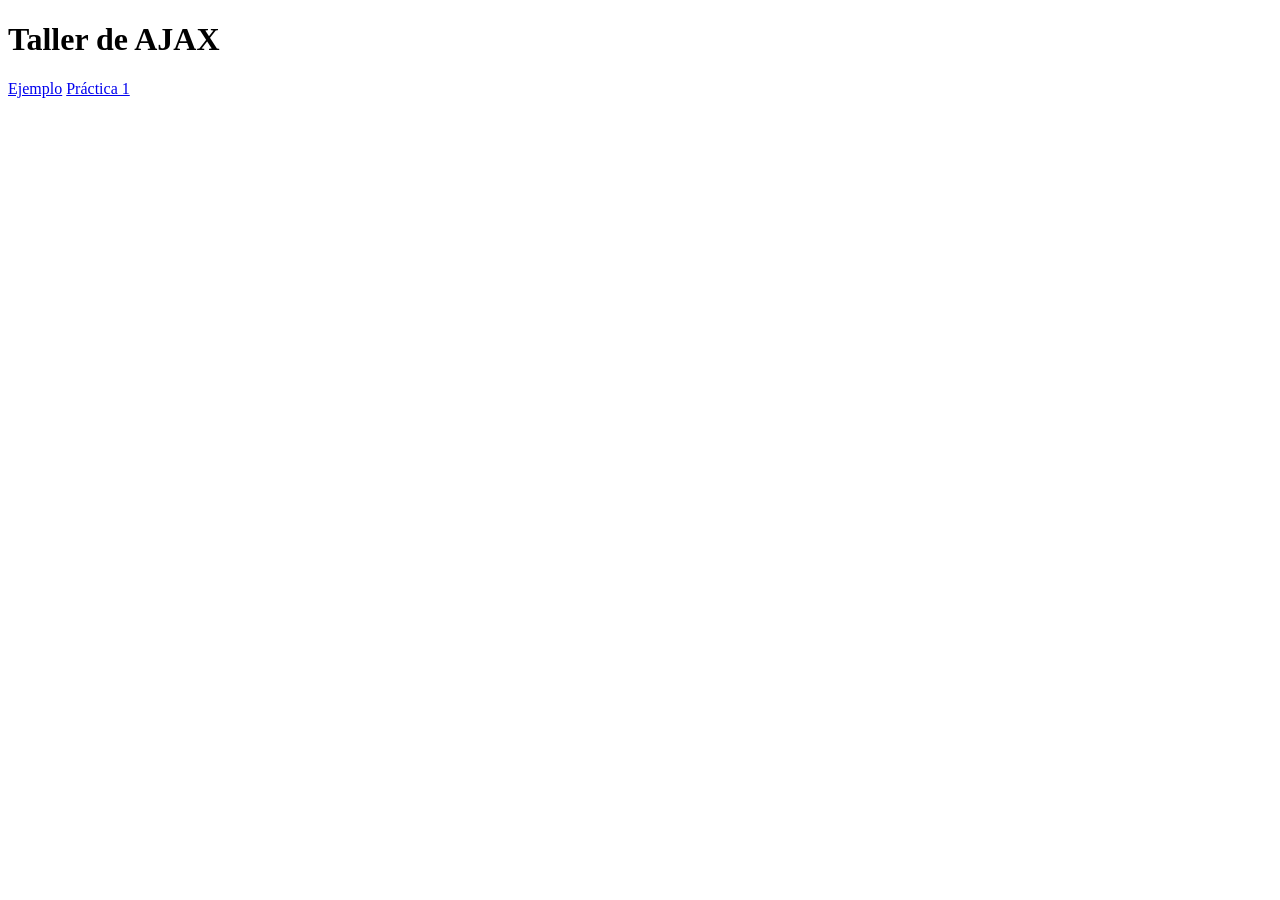
<file: Ajax/index.html>
<!DOCTYPE html>
<html lang="es">
<head>
  <meta charset="UTF-8">
  <title>Taller de AJAX</title>
</head>

<body>
  <h1>Taller de AJAX</h1>
  <nav>
    <a href="ejemplo.html">Ejemplo</a> 
    <a href="practica.html">Práctica 1</a>
  </nav>
</body>

</html>
</file>
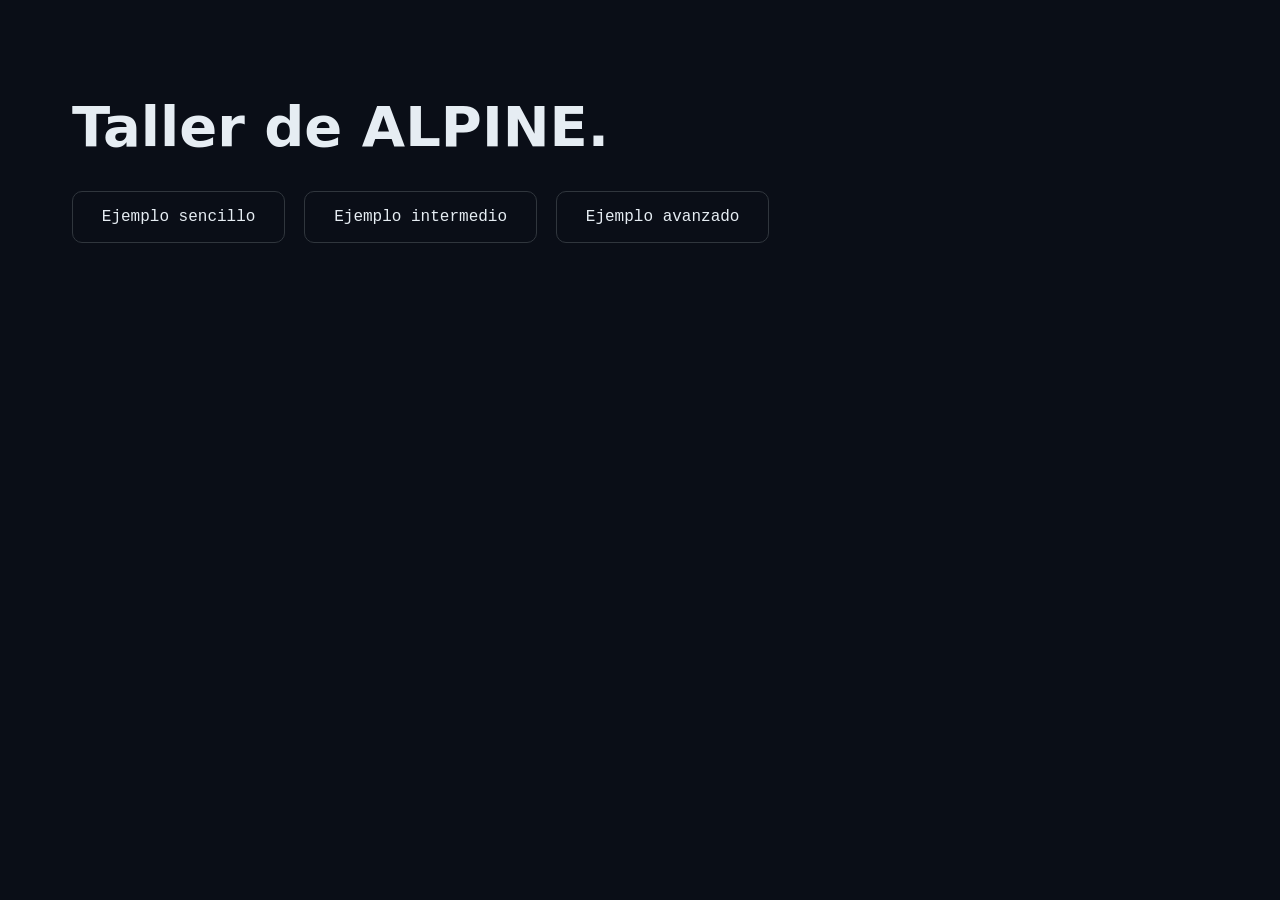
<file: Alpine.js/Index.html>
<!DOCTYPE html>
<html lang="es">
<head>
  <meta charset="UTF-8">
  <meta name="viewport" content="width=device-width, initial-scale=1.0">
  <title>Taller de ALPINE</title>
  <style>
    body {
      background-color: #0a0e17;
      color: #e6edf3;
      font-family: system-ui, sans-serif;
      padding: 3rem 4rem;
    }

    h1 {
      font-size: 3.5rem;
      margin-bottom: 2rem;
    }

    nav {
      display: flex;
      gap: 1.2rem;
      flex-wrap: wrap;
    }

    nav a {
      font-family: 'Courier New', Courier, monospace;
      color: #e6edf3;
      text-decoration: none;
      border: 1px solid #30363d;
      border-radius: 10px;
      padding: 1rem 1.8rem;
      font-size: 1rem;
      transition: border-color 0.2s;
    }

    nav a:hover {
      border-color: #58a6ff;
    }
  </style>
</head>

<body>

  <h1>Taller de ALPINE.</h1>

  <nav>
    <a href="Ejemplo_Sencillo.html">Ejemplo sencillo</a>
    <a href="Ejemplo_Intermedio.html">Ejemplo intermedio</a>
    <a href="Ejemplo_Avanzado.html">Ejemplo avanzado</a>
  </nav>

</body>
</html>
</file>
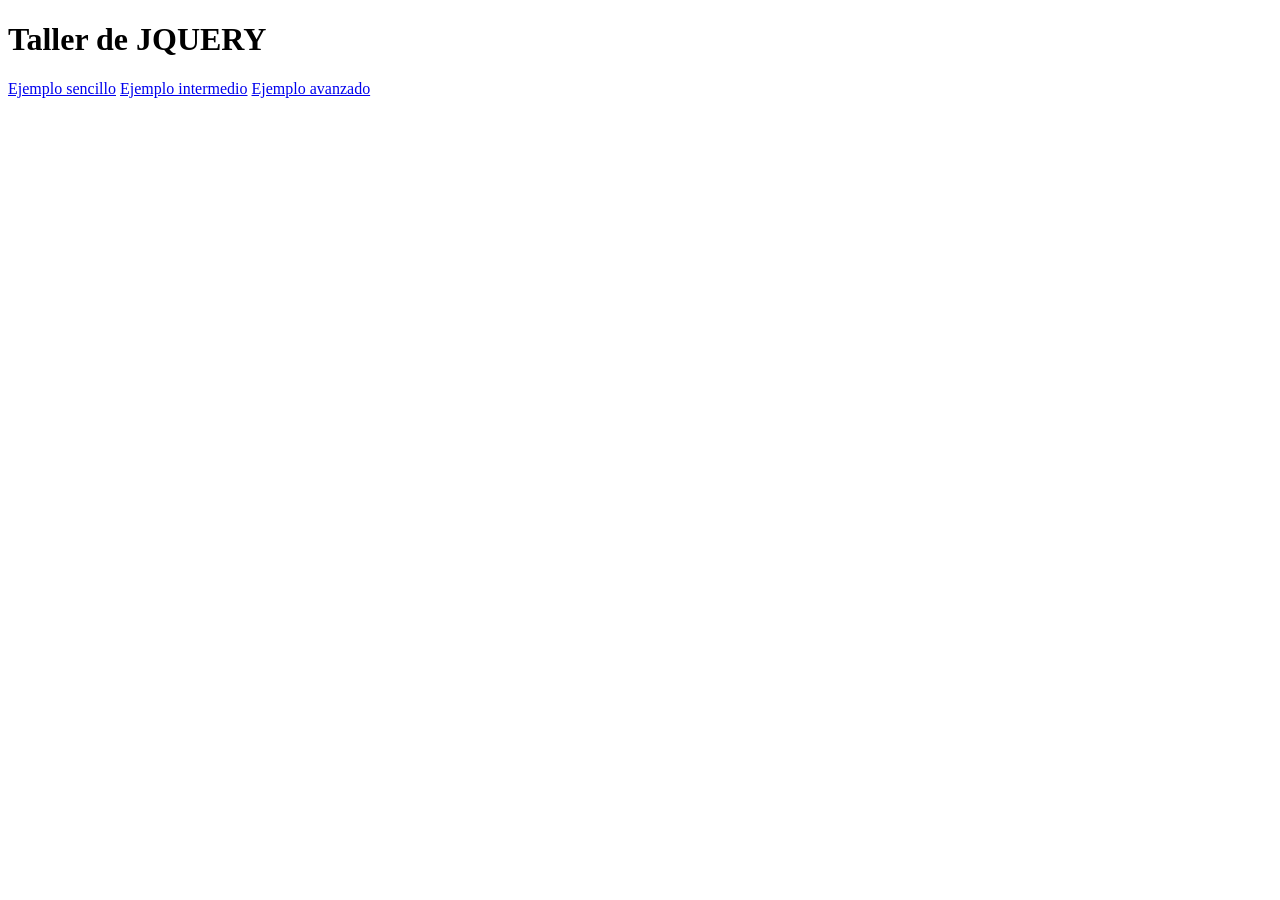
<file: JQuery/index.html>
<!DOCTYPE html>
<html lang="es">
<head>
  <meta charset="UTF-8">
  <title>Taller de JQUERY</title>
</head>

<body>
  <h1>Taller de JQUERY</h1>
  <nav>
    <a href="sencillo.html">Ejemplo sencillo</a> 
    <a href="intermedio.html">Ejemplo intermedio</a> 
    <a href="avanzado.html">Ejemplo avanzado</a> 
  </nav>
</body>

</html>
</file>
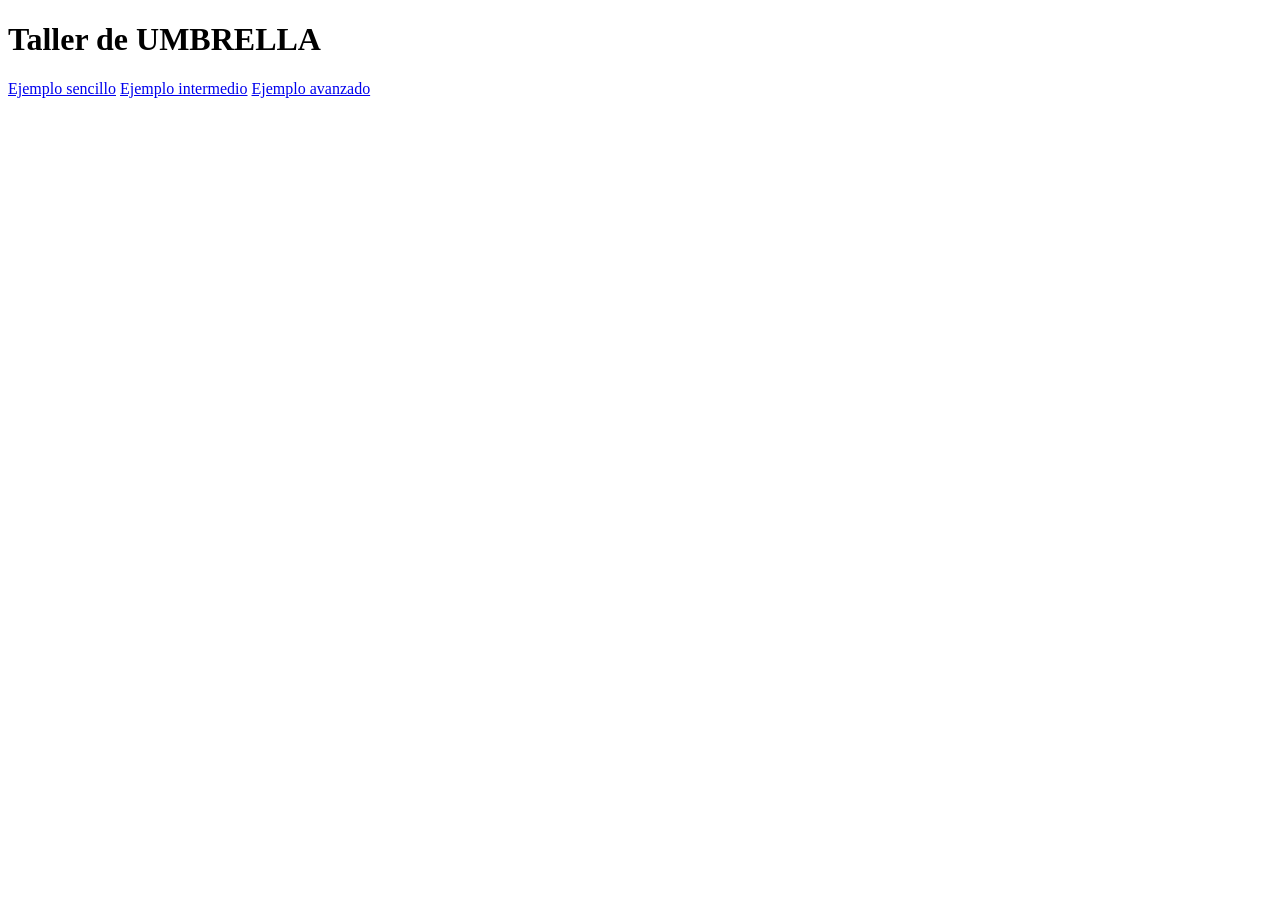
<file: Umbrella/index.html>
<!DOCTYPE html>
<html lang="es">
<head>
  <meta charset="UTF-8">
  <title>Taller de UMBRELLA</title>
</head>

<body>
  <h1>Taller de UMBRELLA</h1>
  <nav>
    <a href="practica1.html">Ejemplo sencillo</a> 
    <a href="practica2.html">Ejemplo intermedio</a> 
    <a href="./practica3/index.html">Ejemplo avanzado</a> 
  </nav>
</body>

</html>
</file>
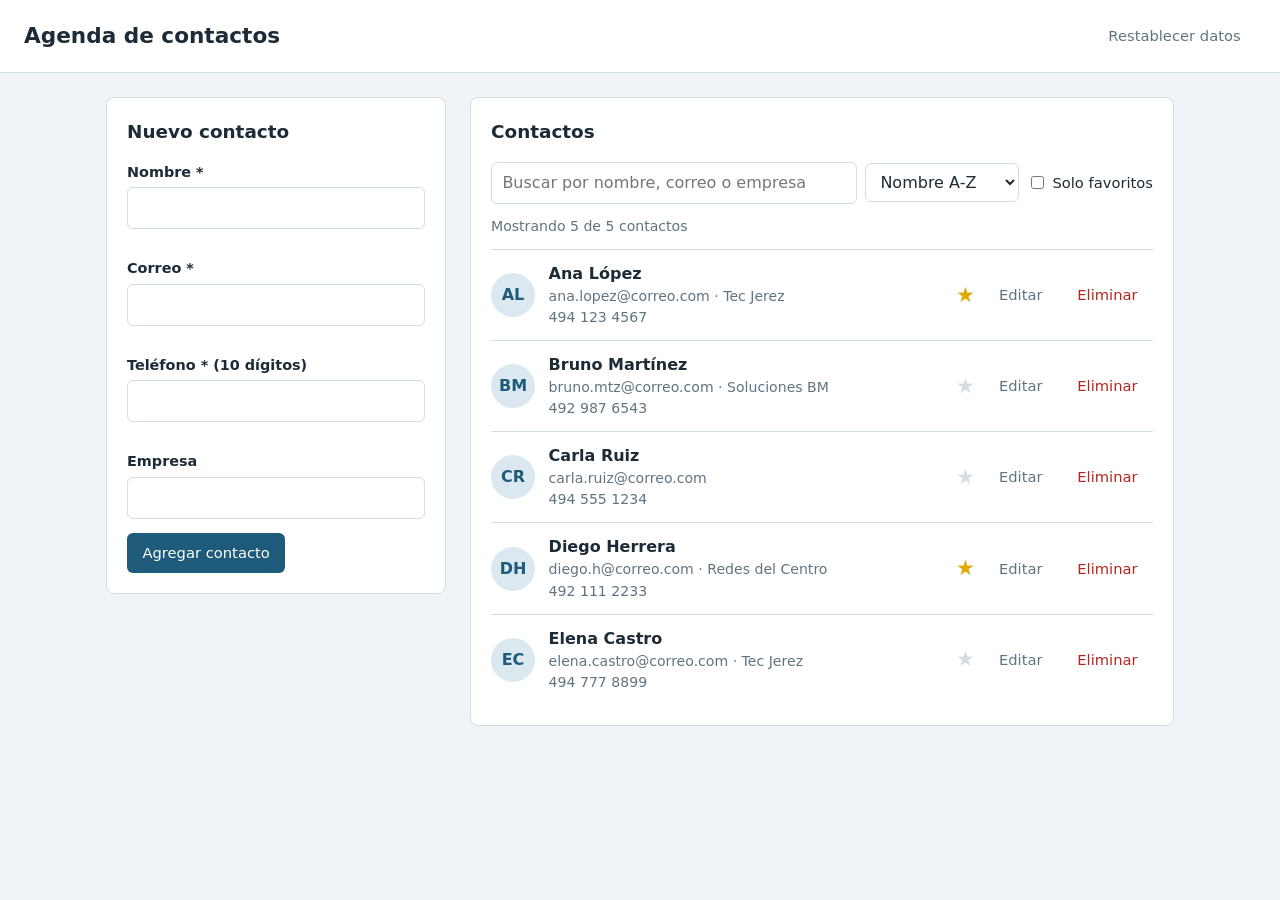
<file: Umbrella/practica3/index.html>
<!DOCTYPE html>
<html lang="es">
<head>
  <meta charset="UTF-8">
  <meta name="viewport" content="width=device-width, initial-scale=1">
  <title>Agenda de contactos · Umbrella JS</title>
  <link rel="stylesheet" href="css/estilos.css">
  <!-- type="module" permite usar import/export entre archivos -->
  <script type="module" src="js/main.js"></script>
</head>
<body>
  <header class="encabezado">
    <h1>Agenda de contactos</h1>
    <button id="btn-restablecer" class="btn btn-texto" type="button">Restablecer datos</button>
  </header>

  <main class="layout">
    <!-- ===== FORMULARIO ===== -->
    <section class="panel" aria-labelledby="titulo-form">
      <h2 id="titulo-form">Nuevo contacto</h2>

      <form id="form-contacto" novalidate>
        <input type="hidden" name="id">

        <div class="campo">
          <label for="nombre">Nombre *</label>
          <input id="nombre" name="nombre" type="text" autocomplete="name">
          <small class="error" id="error-nombre"></small>
        </div>

        <div class="campo">
          <label for="email">Correo *</label>
          <input id="email" name="email" type="email" autocomplete="email">
          <small class="error" id="error-email"></small>
        </div>

        <div class="campo">
          <label for="telefono">Teléfono * (10 dígitos)</label>
          <input id="telefono" name="telefono" type="tel" inputmode="numeric" autocomplete="tel">
          <small class="error" id="error-telefono"></small>
        </div>

        <div class="campo">
          <label for="empresa">Empresa</label>
          <input id="empresa" name="empresa" type="text" autocomplete="organization">
        </div>

        <div class="acciones-form">
          <button id="btn-guardar" class="btn btn-primario" type="submit">Agregar contacto</button>
          <button id="btn-cancelar" class="btn btn-secundario oculto" type="button">Cancelar</button>
        </div>
      </form>
    </section>

    <!-- ===== LISTA ===== -->
    <section class="panel" aria-labelledby="titulo-lista">
      <h2 id="titulo-lista">Contactos</h2>

      <div class="herramientas">
        <input id="buscador" type="search" placeholder="Buscar por nombre, correo o empresa" aria-label="Buscar contactos">
        <select id="orden" aria-label="Ordenar">
          <option value="nombre-asc">Nombre A-Z</option>
          <option value="nombre-desc">Nombre Z-A</option>
          <option value="recientes">Más recientes</option>
        </select>
        <label class="check">
          <input id="solo-favoritos" type="checkbox"> Solo favoritos
        </label>
      </div>

      <p id="resumen" class="resumen"></p>

      <p id="estado-cargando" class="estado">Cargando contactos…</p>
      <p id="estado-error" class="estado estado-error oculto"></p>
      <p id="estado-vacio" class="estado oculto">No hay contactos que coincidan con la búsqueda.</p>

      <ul id="lista-contactos" class="lista"></ul>
    </section>
  </main>

  <!-- Notificaciones; aria-live hace que los lectores de pantalla las anuncien -->
  <div id="toasts" class="toasts" aria-live="polite"></div>
</body>
</html>
</file>
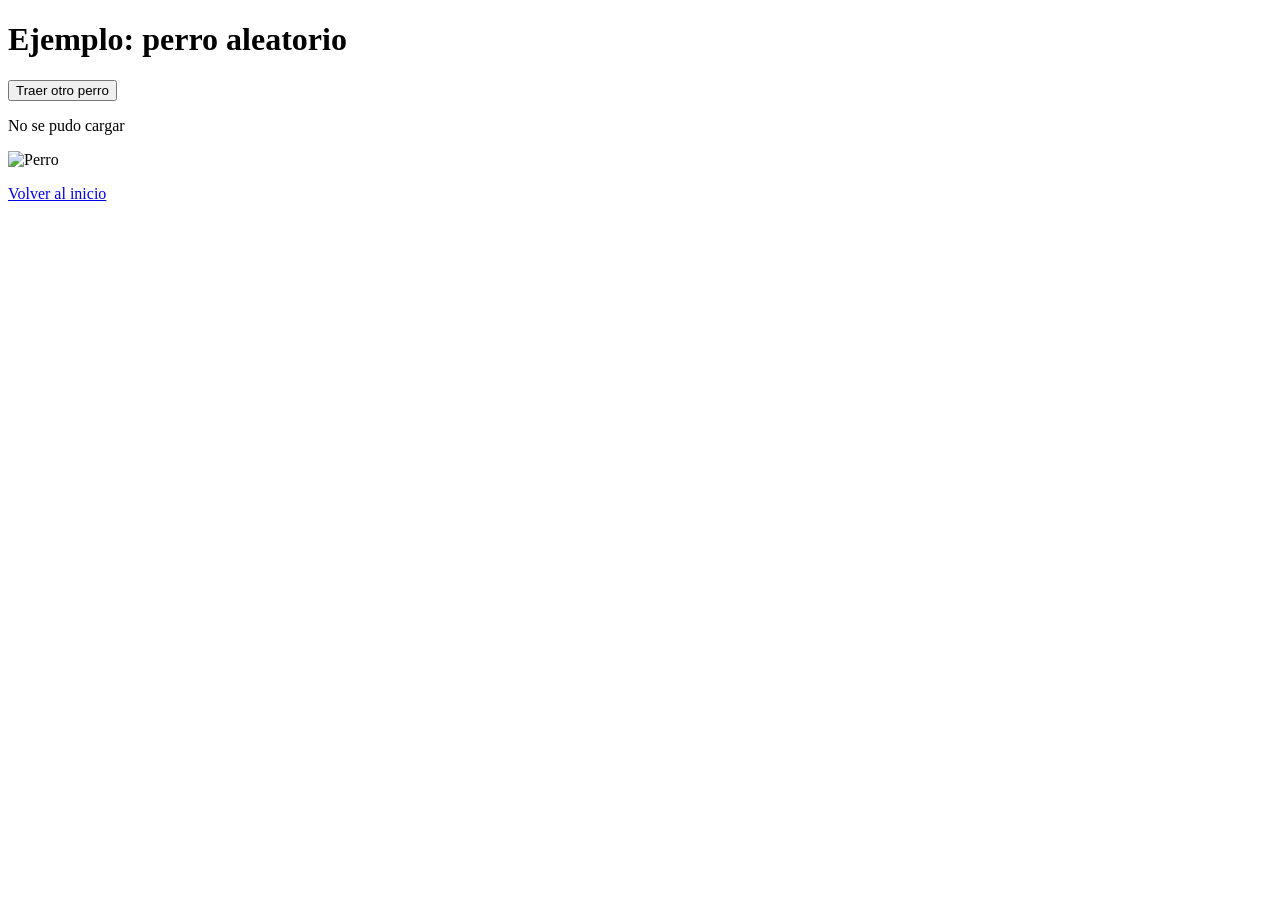
<file: Ajax/ejemplo.html>
<!DOCTYPE html>
<html lang="es">
<head>
  <meta charset="UTF-8">
  <title>Ejemplo AJAX</title>
</head>

<body>
  <h1>Ejemplo: perro aleatorio</h1>
  <button id="btnPerro">Traer otro perro</button>
  <p id="estado"></p>
  <img id="foto" width="300" alt="Perro">
  <p><a href="index.html">Volver al inicio</a></p>

<script>
  async function traerPerro() {
    const estado = document.getElementById("estado");
    const foto = document.getElementById("foto");
    estado.textContent = "Cargando...";
   
    try {
      const url = "https://dog.ceo/api/breeds/image/random";
      const respuesta = await fetch(url);
      const datos = await respuesta.json();
      foto.src = datos.message;
      estado.textContent = "";
      
    } catch (error) {
      estado.textContent = "No se pudo cargar";
    }//Catch

  }//traerPerro

  document.getElementById("btnPerro")
    .addEventListener("click", traerPerro);

  traerPerro();   // pide un perro al abrir
</script>

</body>
</html>
</file>
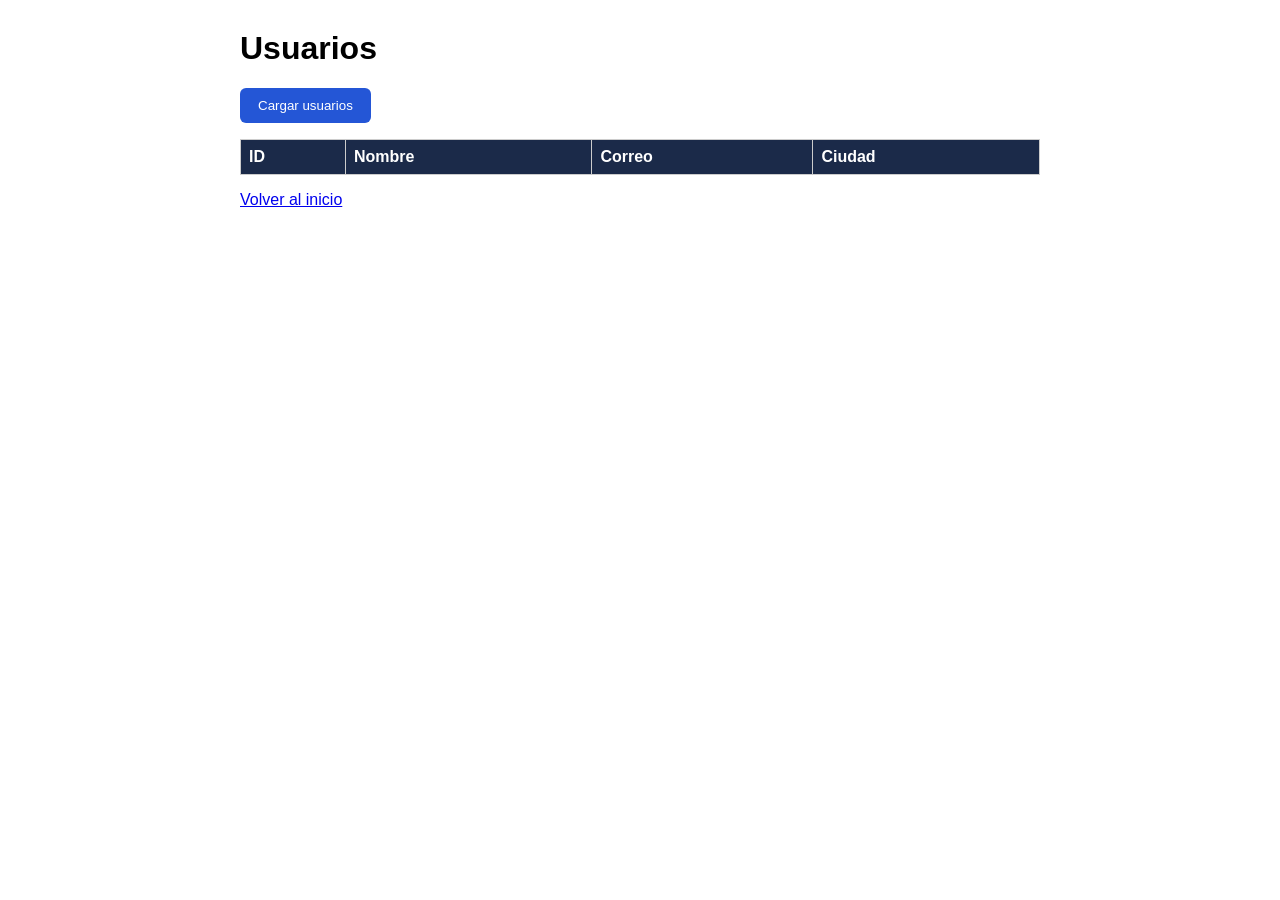
<file: Ajax/practica.html>
<!DOCTYPE html>
<html lang="es">
<head>
  <meta charset="UTF-8">
  <title>Práctica AJAX</title>

<style>
  body { font-family: Arial, sans-serif;
         max-width: 800px; margin: 30px auto; }
  button { background: #2456d6; color: white;
           border: 0; padding: 10px 18px;
           border-radius: 6px; cursor: pointer; }
  button:disabled { opacity: 0.5; }
  table { width: 100%; border-collapse: collapse;
          margin-top: 16px; }
  th { background: #1b2a49; color: white; }
  th, td { border: 1px solid #ccc; padding: 8px;
           text-align: left; }
  tr:nth-child(even) { background: #f2f5fb; }
</style>

</head>
<body>
  <h1>Usuarios</h1>
  <button id="btn">Cargar usuarios</button>
  <p id="mensaje"></p>
  <table>
    <thead>
      <tr><th>ID</th><th>Nombre</th><th>Correo</th><th>Ciudad</th></tr>
    </thead>
    <tbody id="cuerpo"></tbody>
  </table>

  <p><a href="index.html">Volver al inicio</a></p>
<script>

  const API = "https://jsonplaceholder.typicode.com/users";

  async function cargar() {
    const boton = document.getElementById("btn");
    const mensaje = document.getElementById("mensaje");
    const cuerpo = document.getElementById("cuerpo");
    mensaje.textContent = "Cargando...";
    boton.disabled = true;

    try {
      const r = await fetch(API); //ajax pide los datos al servidor
      if (!r.ok) { throw new Error("Error " + r.status); }
      const usuarios = await r.json(); //recibe la lista de usuarios
      cuerpo.innerHTML = "";
      usuarios.forEach(function (u) {
        cuerpo.innerHTML += "<tr><td>" + u.id + "</td>" +
          "<td>" + u.name + "</td>" +
          "<td>" + u.email + "</td>" +
          "<td>" + u.address.city + "</td></tr>";
      });

      mensaje.textContent = usuarios.length + " usuarios cargados";

    } catch (error) {
      mensaje.textContent = "Error: " + error.message;

    } finally {
      boton.disabled = false;
    }//finally

  }//cargar

  document.getElementById("btn").addEventListener("click", cargar);

</script>
</body>
</html>
</file>
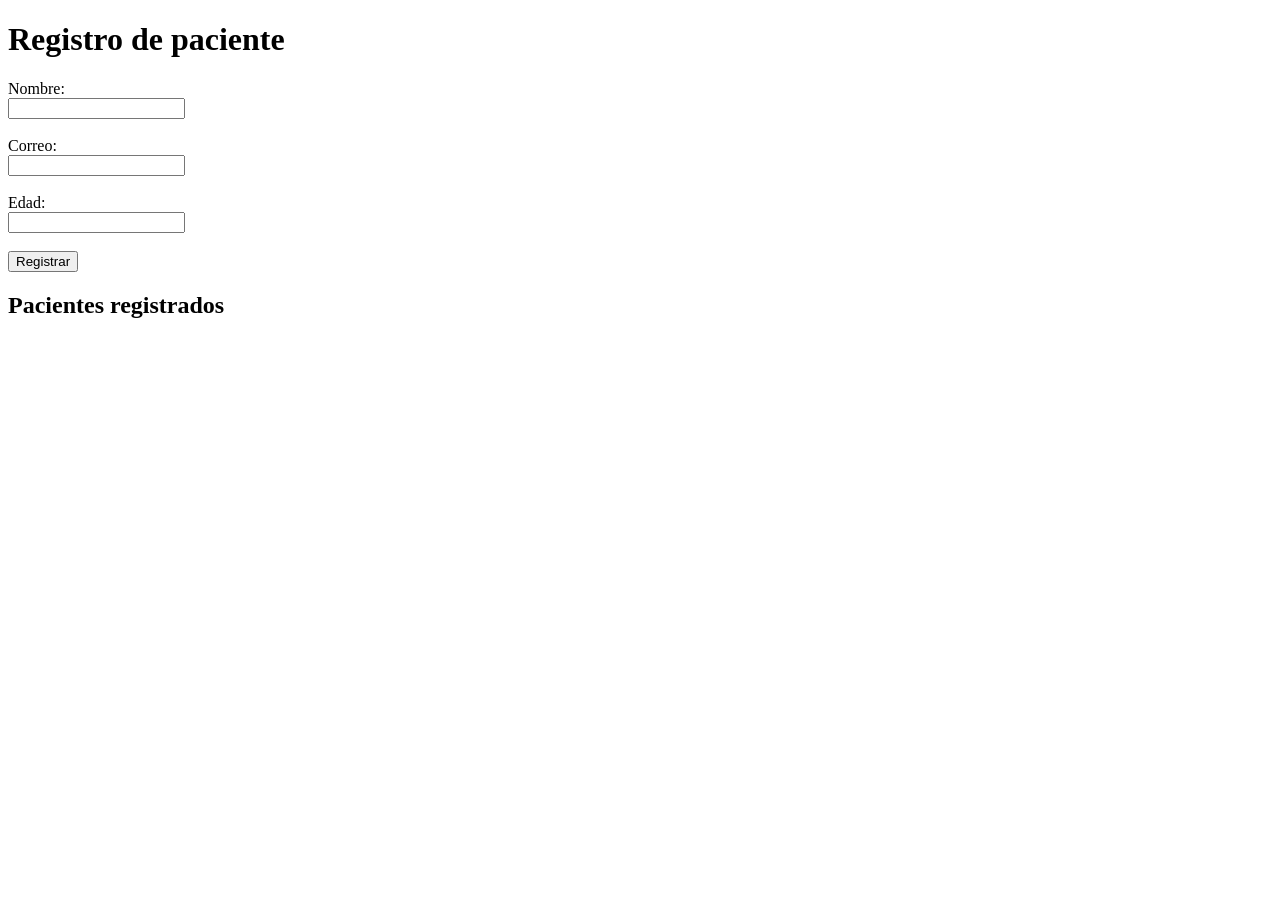
<file: JQuery/avanzado.html>
<!DOCTYPE html>
<html lang="es">

<head>

    <meta charset="UTF-8">

    <meta name="viewport" content="width=device-width, initial-scale=1.0">

    <title>Registro de pacientes con jQuery</title>

    <!-- Librería jQuery -->
    <script src="https://code.jquery.com/jquery-3.7.1.min.js"></script>

</head>

<body>

    <h1>Registro de paciente</h1>

    <!-- Formulario -->
    <form id="formPaciente">

        <label for="nombre">Nombre:</label>
        <br>

        <input type="text" id="nombre">

        <br><br>


        <label for="correo">Correo:</label>
        <br>

        <input type="email" id="correo">

        <br><br>


        <label for="edad">Edad:</label>
        <br>

        <input type="number" id="edad">

        <br><br>


        <button type="submit">
            Registrar
        </button>

    </form>


    <!-- Mensaje de validación -->
    <p id="mensaje"></p>


    <!-- Lista de pacientes -->
    <h2>Pacientes registrados</h2>

    <ul id="listaPacientes">

    </ul>


    <script>

        // Detectamos cuando el usuario envía el formulario
        $("#formPaciente").on("submit", function(event) {

            // Evitamos que el formulario recargue la página
            event.preventDefault();


            // Obtenemos los valores de los campos
            let nombre = $("#nombre").val();

            let correo = $("#correo").val();

            let edad = $("#edad").val();


            // Creamos un arreglo para guardar los errores
            let errores = [];


            // Validamos el nombre
            if (nombre === "") {

                errores.push("El nombre es obligatorio.");

            }


            // Validamos el correo
            if (correo === "") {

                errores.push("El correo es obligatorio.");

            }


            // Validamos la edad
            if (edad === "") {

                errores.push("La edad es obligatoria.");

            }


            // Verificamos que la edad sea mayor o igual a 18
            if (edad !== "" && edad < 18) {

                errores.push(
                    "El paciente debe tener al menos 18 años."
                );

            }


            // Comprobamos si existen errores
            if (errores.length > 0) {


                // Limpiamos los mensajes anteriores
                $("#mensaje").html("");


                // Recorremos el arreglo de errores
                for (let i = 0; i < errores.length; i++) {

                    // Agregamos cada error al elemento mensaje
                    $("#mensaje").append(
                        "<p>" + errores[i] + "</p>"
                    );

                }

            }


            // Si no existen errores
            else {


                // Mostramos mensaje de registro exitoso
                $("#mensaje").html(
                    "<strong>Paciente registrado correctamente.</strong>"
                );


                // Agregamos el paciente a la lista
                $("#listaPacientes").append(

                    "<li>" +

                    "<strong>Nombre:</strong> " +
                    nombre +

                    " | " +

                    "<strong>Correo:</strong> " +
                    correo +

                    " | " +

                    "<strong>Edad:</strong> " +
                    edad +

                    "</li>"

                );


                // Limpiamos el formulario
                $("#formPaciente")[0].reset();

            }

        });

    </script>

</body>

</html>
</file>
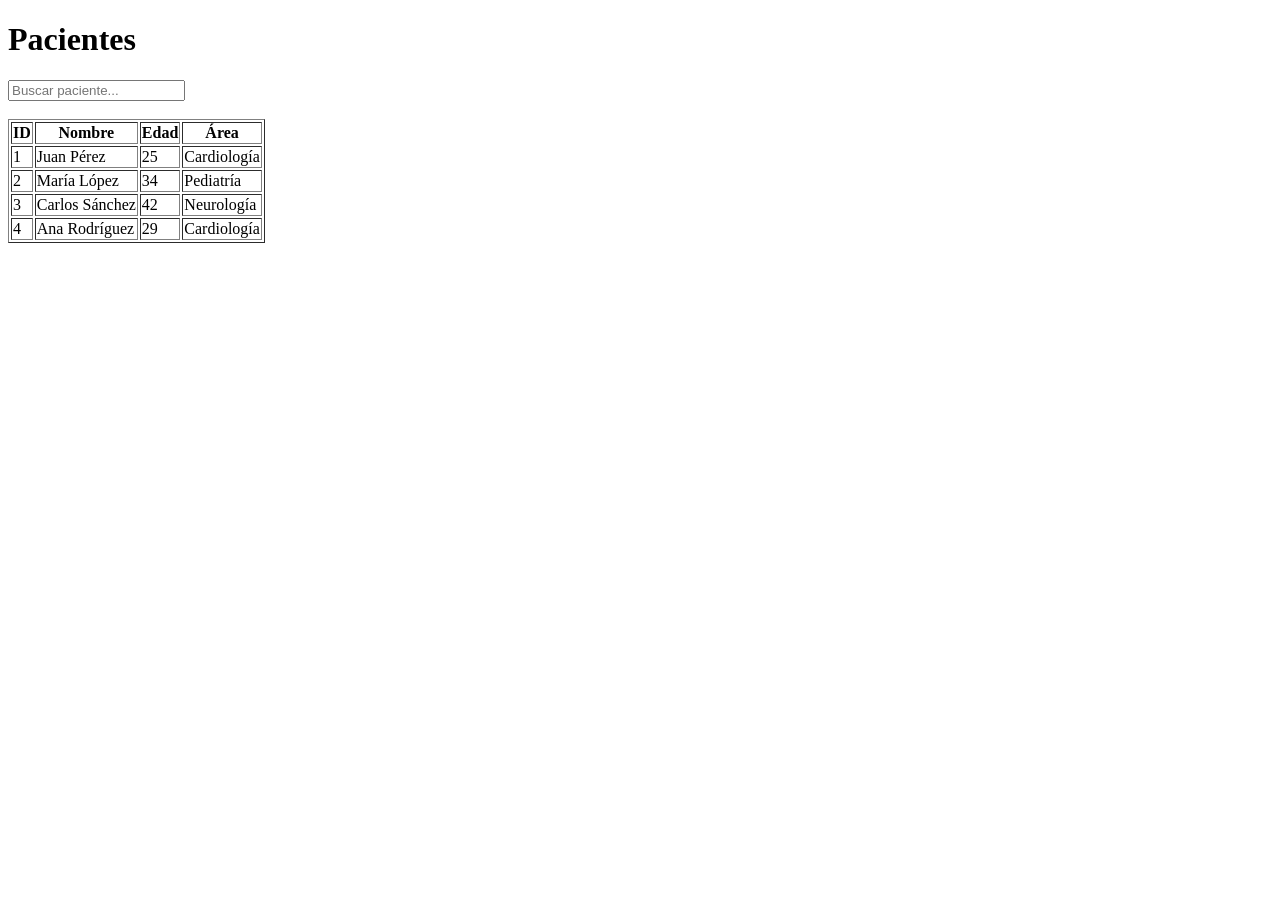
<file: JQuery/intermedio.html>
<!DOCTYPE html>
<html lang="es">
<head>
    <meta charset="UTF-8">
    <meta name="viewport" content="width=device-width, initial-scale=1.0">
    <title>Buscador de pacientes</title>

    <script src="https://code.jquery.com/jquery-3.7.1.min.js"></script>
</head>

<body>

    <h1>Pacientes</h1>

    <input type="text" id="buscador" placeholder="Buscar paciente...">

    <br><br>

    <table border="1" id="tablaPacientes">
        <thead>
            <tr>
                <th>ID</th>
                <th>Nombre</th>
                <th>Edad</th>
                <th>Área</th>
            </tr>
        </thead>

        <tbody>
            <tr>
                <td>1</td>
                <td>Juan Pérez</td>
                <td>25</td>
                <td>Cardiología</td>
            </tr>

            <tr>
                <td>2</td>
                <td>María López</td>
                <td>34</td>
                <td>Pediatría</td>
            </tr>

            <tr>
                <td>3</td>
                <td>Carlos Sánchez</td>
                <td>42</td>
                <td>Neurología</td>
            </tr>

            <tr>
                <td>4</td>
                <td>Ana Rodríguez</td>
                <td>29</td>
                <td>Cardiología</td>
            </tr>
        </tbody>
    </table>

    <script>

        $("#buscador").on("keyup", function() {

            let textoBuscado = $(this).val().toLowerCase();

            $("#tablaPacientes tbody tr").each(function() {

                let informacionPaciente = $(this).text().toLowerCase();

                if (informacionPaciente.includes(textoBuscado)) {
                    $(this).show();
                } else {
                    $(this).hide();
                }

            });

        });

    </script>

</body>
</html>
</file>
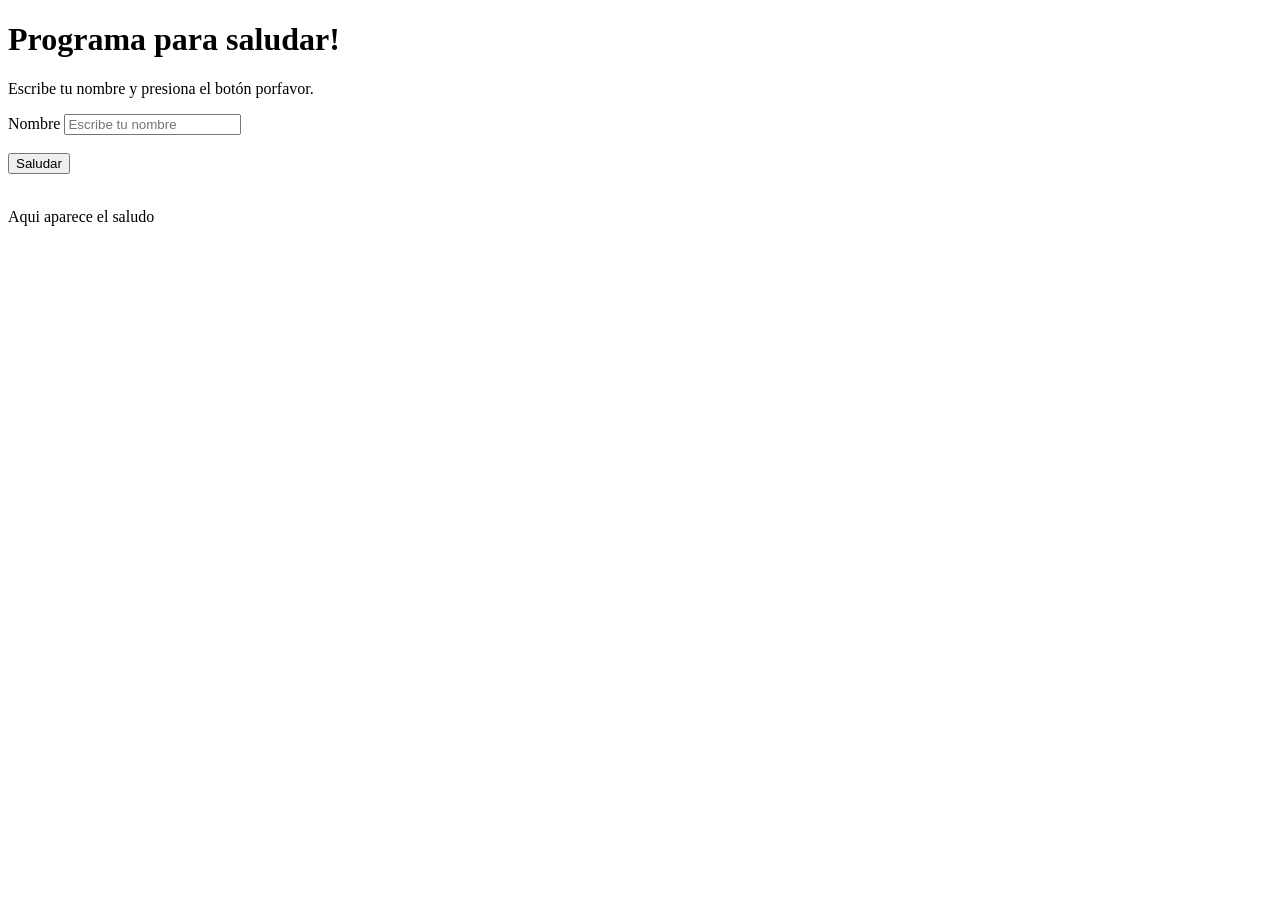
<file: JQuery/sencillo.html>
<!DOCTYPE html>
<html lang="en">
<head>
    <meta charset="UTF-8">
    <meta name="viewport" content="width=device-width, initial-scale=1.0">
    <title>Practica jQuery</title>

    <!-- !!!!BIBLIOTECA jQuery!!!! -->
    <script src="https://code.jquery.com/jquery-3.7.1.min.js"></script>
</head>
<body>
    <h1>Programa para saludar!</h1>

    <p>Escribe tu nombre y presiona el botón porfavor.</p>

    <label for="nombre">Nombre</label>

    <input type="text"
    id="nombre"
    placeholder="Escribe tu nombre">

    <br><br>

    <button id="botonSaludo">
        Saludar
    </button>

    <br><br>

    <p id="mensaje">Aqui aparece el saludo</p>

    <script src="script.js"></script>
    
</body>
</html>
</file>
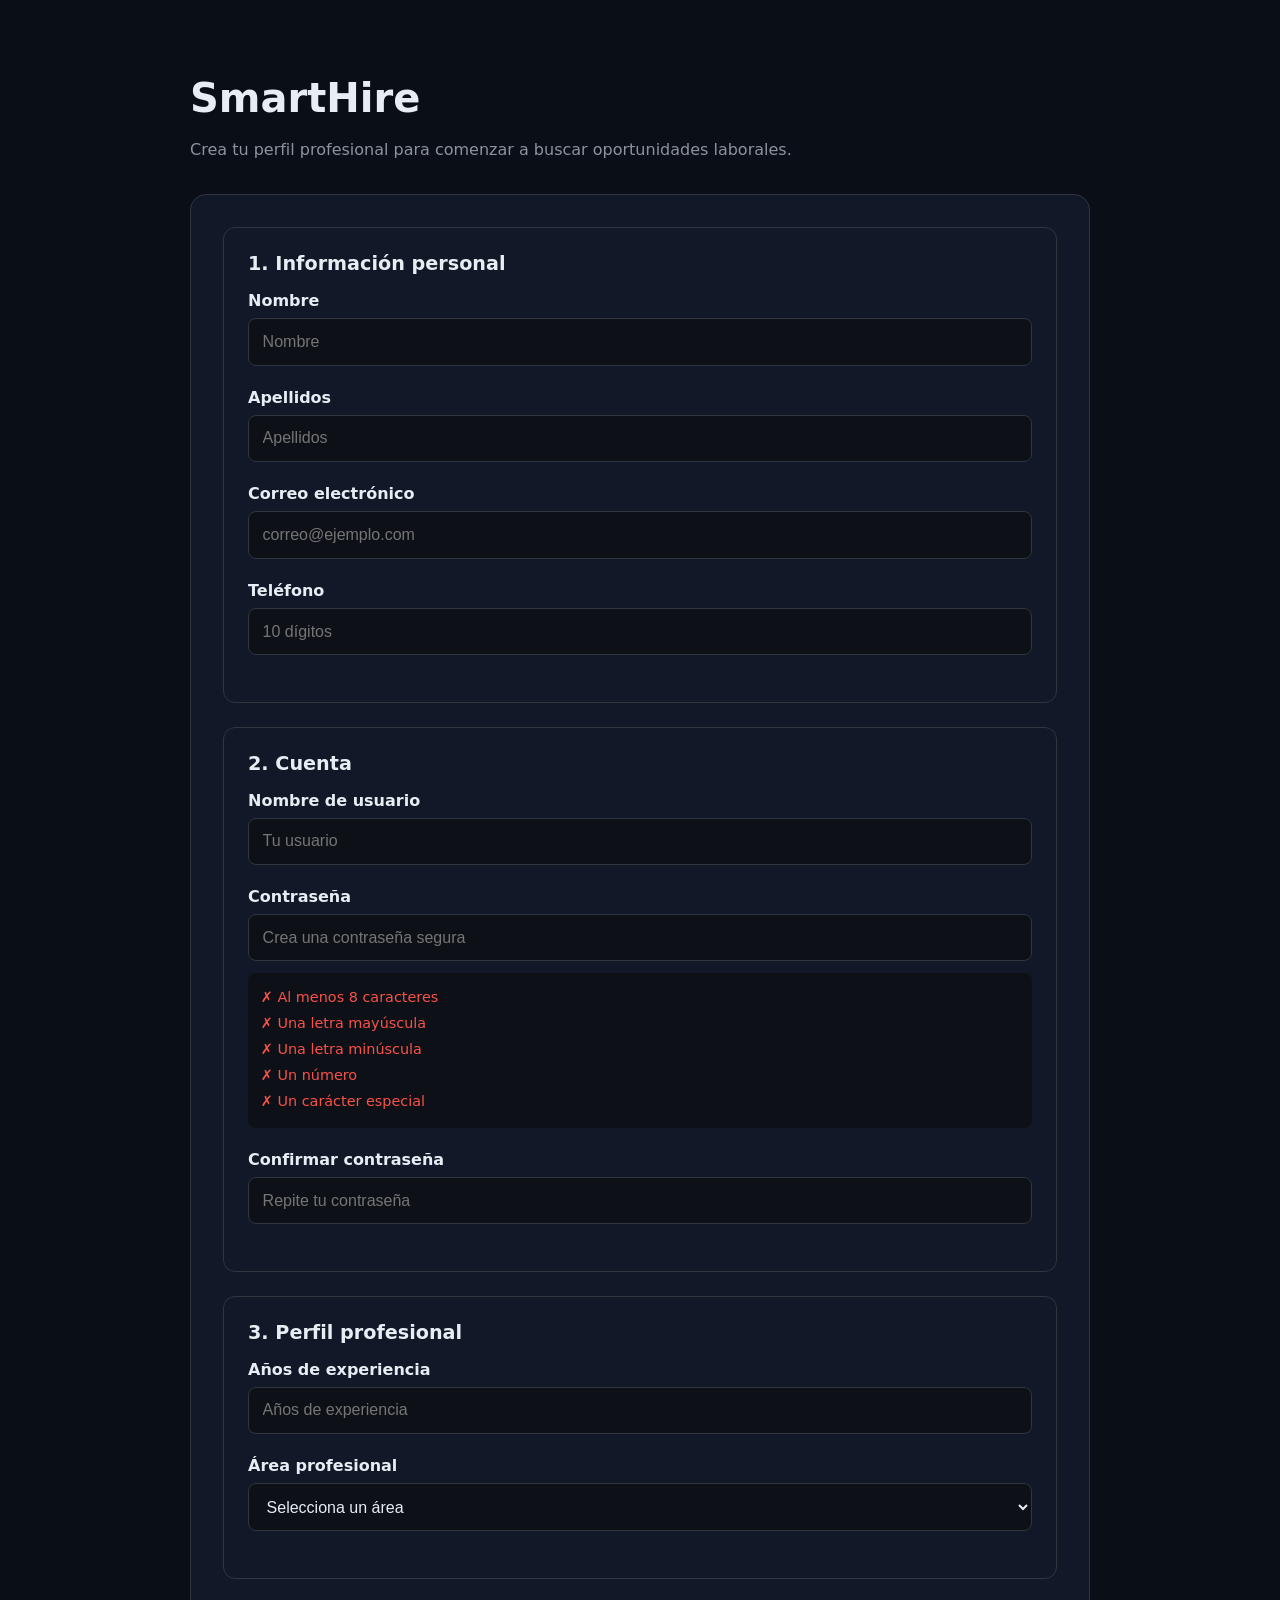
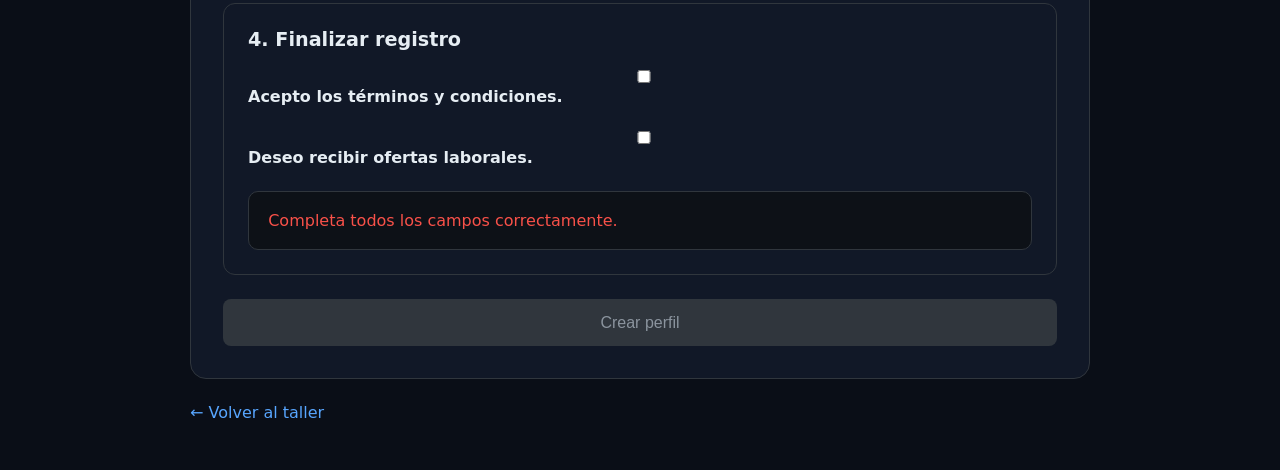
<file: LiveValidation/Ejemplo_Avanzado.html>
<!DOCTYPE html>
<html lang="es">

<head>

  <meta charset="UTF-8">

  <meta name="viewport" content="width=device-width, initial-scale=1.0">

  <title>SmartHire - Registro profesional</title>

  <link rel="stylesheet" href="css/estilos.css">

</head>

<body>

  <main class="contenedor">

    <header>

      <h1>SmartHire</h1>

      <p class="descripcion">
        Crea tu perfil profesional para comenzar a buscar
        oportunidades laborales.
      </p>

    </header>


    <form class="formulario" id="formulario">


      <!-- =================================================
           SECCIÓN 1
           INFORMACIÓN PERSONAL
           ================================================= -->

      <section class="seccion">

        <h2>1. Información personal</h2>


        <div class="campo">

          <label for="nombre">
            Nombre
          </label>

          <input
            type="text"
            id="nombre"
            placeholder="Nombre"
          >

        </div>


        <div class="campo">

          <label for="apellidos">
            Apellidos
          </label>

          <input
            type="text"
            id="apellidos"
            placeholder="Apellidos"
          >

        </div>


        <div class="campo">

          <label for="correo">
            Correo electrónico
          </label>

          <input
            type="text"
            id="correo"
            placeholder="correo@ejemplo.com"
          >

        </div>


        <div class="campo">

          <label for="telefono">
            Teléfono
          </label>

          <input
            type="text"
            id="telefono"
            placeholder="10 dígitos"
          >

        </div>


      </section>



      <!-- =================================================
           SECCIÓN 2
           CUENTA
           ================================================= -->

      <section class="seccion">

        <h2>2. Cuenta</h2>


        <div class="campo">

          <label for="usuario">
            Nombre de usuario
          </label>

          <input
            type="text"
            id="usuario"
            placeholder="Tu usuario"
          >

        </div>


        <div class="campo">

          <label for="password">
            Contraseña
          </label>

          <input
            type="password"
            id="password"
            placeholder="Crea una contraseña segura"
          >


          <!-- Este apartado será actualizado
               mediante JavaScript. -->

          <div class="requisitos" id="requisitosPassword">

            <div id="longitud">
              ✗ Al menos 8 caracteres
            </div>

            <div id="mayuscula">
              ✗ Una letra mayúscula
            </div>

            <div id="minuscula">
              ✗ Una letra minúscula
            </div>

            <div id="numero">
              ✗ Un número
            </div>

            <div id="especial">
              ✗ Un carácter especial
            </div>

          </div>

        </div>


        <div class="campo">

          <label for="confirmar">
            Confirmar contraseña
          </label>

          <input
            type="password"
            id="confirmar"
            placeholder="Repite tu contraseña"
          >

        </div>

      </section>



      <!-- =================================================
           SECCIÓN 3
           PERFIL PROFESIONAL
           ================================================= -->

      <section class="seccion">

        <h2>3. Perfil profesional</h2>


        <div class="campo">

          <label for="experiencia">
            Años de experiencia
          </label>

        

       
        <input type="text" id="experiencia" inputmode="numeric" placeholder="Años de experiencia">

        </div>


        <div class="campo">

          <label for="area">
            Área profesional
          </label>

          <select id="area">

            <option value="">
              Selecciona un área
            </option>

            <option value="desarrollo">
              Desarrollo Web
            </option>

            <option value="datos">
              Ciencia de Datos
            </option>

            <option value="seguridad">
              Ciberseguridad
            </option>

            <option value="redes">
              Redes
            </option>

          </select>

        </div>


        <!-- Este contenido aparecerá dependiendo
             del área seleccionada. -->

        <div
          class="campo"
          id="habilidadesContainer"
          style="display:none;"
        >

          <label>
            Habilidades
          </label>

          <div id="habilidades"></div>

        </div>

      </section>



      <!-- =================================================
           SECCIÓN 4
           TÉRMINOS
           ================================================= -->

      <section class="seccion">

        <h2>4. Finalizar registro</h2>


        <div class="campo">

          <label>

            <input
              type="checkbox"
              id="terminos"
            >

            Acepto los términos y condiciones.

          </label>

        </div>


        <div class="campo">

          <label>

            <input
              type="checkbox"
              id="ofertas"
            >

            Deseo recibir ofertas laborales.

          </label>

        </div>


        <div class="estado" id="estadoFormulario">

          Completa todos los campos correctamente.

        </div>

      </section>


      <button
        type="submit"
        id="btnRegistrar"
        disabled
      >

        Crear perfil

      </button>

    </form>


    <a
      class="volver"
      href="index_livevalidation.html"
    >

      ← Volver al taller

    </a>

  </main>


  <!-- =================================================
       BIBLIOTECA LOCAL
       =================================================

       ESTA ES LA PARTE IMPORTANTE.

       LiveValidation se encuentra físicamente
       dentro de nuestro proyecto:

       js/livevalidation.js

       Por eso este proyecto NO depende de Internet.
       ================================================= -->

  <script src="js/livevalidation_standalone.js"></script>


  <!-- =================================================
       JAVASCRIPT DE LA PRÁCTICA AVANZADA
       ================================================= -->

  <script src="js/practica3.js"></script>

</body>

</html>
</file>
<file: Umbrella/practica3/css/estilos.css>
/* ===== Variables ===== */
:root {
  --fondo: #f1f4f7;
  --panel: #ffffff;
  --texto: #1c2b36;
  --suave: #5f7482;
  --borde: #d3dde4;
  --primario: #1e5a7a;
  --primario-hover: #164560;
  --peligro: #b3261e;
  --exito: #1f7a3f;
  --favorito: #e0a800;
  --radio: 8px;
}

* { box-sizing: border-box; }

body {
  margin: 0;
  font-family: system-ui, -apple-system, "Segoe UI", Roboto, Arial, sans-serif;
  background: var(--fondo);
  color: var(--texto);
  line-height: 1.5;
}

h1, h2 { margin: 0; }
h2 { font-size: 1.15rem; margin-bottom: 1rem; }

/* ===== Estructura ===== */
.encabezado {
  display: flex;
  justify-content: space-between;
  align-items: center;
  padding: 1rem 1.5rem;
  background: var(--panel);
  border-bottom: 1px solid var(--borde);
}
.encabezado h1 { font-size: 1.35rem; }

.layout {
  display: grid;
  grid-template-columns: 340px 1fr;
  gap: 1.5rem;
  max-width: 1100px;
  margin: 1.5rem auto;
  padding: 0 1rem;
  align-items: start;
}
@media (max-width: 820px) {
  .layout { grid-template-columns: 1fr; }
}

.panel {
  background: var(--panel);
  border: 1px solid var(--borde);
  border-radius: var(--radio);
  padding: 1.25rem;
}

/* ===== Formulario ===== */
.campo { display: flex; flex-direction: column; margin-bottom: 0.9rem; }
.campo label { font-size: 0.9rem; font-weight: 600; margin-bottom: 0.25rem; }

input[type="text"], input[type="email"], input[type="tel"], input[type="search"], select {
  font: inherit;
  padding: 0.5rem 0.65rem;
  border: 1px solid var(--borde);
  border-radius: 6px;
  background: #fff;
  color: var(--texto);
}
input:focus-visible, select:focus-visible, button:focus-visible {
  outline: 2px solid var(--primario);
  outline-offset: 2px;
}
input[aria-invalid="true"] { border-color: var(--peligro); }

.error { color: var(--peligro); min-height: 1.1em; font-size: 0.82rem; }

.acciones-form { display: flex; gap: 0.5rem; }

/* ===== Botones ===== */
.btn {
  font: inherit;
  font-size: 0.92rem;
  padding: 0.5rem 0.9rem;
  border-radius: 6px;
  border: 1px solid transparent;
  cursor: pointer;
}
.btn-primario { background: var(--primario); color: #fff; }
.btn-primario:hover { background: var(--primario-hover); }
.btn-secundario { background: #fff; border-color: var(--borde); color: var(--texto); }
.btn-secundario:hover { background: var(--fondo); }
.btn-texto { background: none; color: var(--suave); }
.btn-texto:hover { color: var(--texto); text-decoration: underline; }
.btn-peligro { background: none; color: var(--peligro); }
.btn-peligro:hover { background: #fbeceb; }

/* ===== Herramientas de la lista ===== */
.herramientas { display: flex; gap: 0.5rem; flex-wrap: wrap; align-items: center; }
.herramientas input[type="search"] { flex: 1 1 220px; }
.check { display: flex; align-items: center; gap: 0.35rem; font-size: 0.92rem; }

.resumen { color: var(--suave); font-size: 0.88rem; margin: 0.75rem 0; }
.estado { color: var(--suave); padding: 1.5rem 0; text-align: center; }
.estado-error { color: var(--peligro); }

/* ===== Lista de contactos ===== */
.lista { list-style: none; margin: 0; padding: 0; }

.contacto {
  display: grid;
  grid-template-columns: 44px 1fr auto;
  gap: 0.85rem;
  align-items: center;
  padding: 0.75rem 0;
  border-top: 1px solid var(--borde);
}
.contacto.editando { background: #eef5f9; }

.avatar {
  width: 44px; height: 44px;
  border-radius: 50%;
  display: grid; place-items: center;
  background: #dbe8ef; color: var(--primario);
  font-weight: 700;
}

.contacto .nombre { font-weight: 600; }
.contacto .detalle { color: var(--suave); font-size: 0.88rem; overflow-wrap: anywhere; }

.contacto .acciones { display: flex; gap: 0.25rem; }

.btn-favorito {
  background: none; border: none; cursor: pointer;
  font-size: 1.3rem; line-height: 1; padding: 0.3rem;
  color: var(--borde);
}
.btn-favorito[aria-pressed="true"] { color: var(--favorito); }

@media (max-width: 520px) {
  .contacto { grid-template-columns: 44px 1fr; }
  .contacto .acciones { grid-column: 2; }
}

/* ===== Notificaciones ===== */
.toasts {
  position: fixed; bottom: 1rem; right: 1rem;
  display: flex; flex-direction: column; gap: 0.5rem;
  z-index: 10;
}
.toast {
  padding: 0.65rem 1rem;
  border-radius: 6px;
  color: #fff;
  background: var(--texto);
  box-shadow: 0 4px 12px rgba(0, 0, 0, 0.15);
}
.toast.exito { background: var(--exito); }
.toast.error { background: var(--peligro); }

.oculto { display: none !important; }
</file>
<file: LiveValidation/css/estilos.css>
* {
  box-sizing: border-box;
}

body {
  margin: 0;

  min-height: 100vh;

  background-color: #0a0e17;
  color: #e6edf3;

  font-family: system-ui, sans-serif;
}

.contenedor {
  width: min(900px, 92%);

  margin: 0 auto;

  padding: 3rem 0;
}

header {
  margin-bottom: 2rem;
}

h1 {
  font-size: 2.5rem;

  margin-bottom: .5rem;
}

.descripcion {
  color: #8b949e;

  line-height: 1.6;
}

.formulario {
  background-color: #111827;

  border: 1px solid #30363d;

  border-radius: 16px;

  padding: 2rem;
}

.campo {
  margin-bottom: 1.4rem;
}

label {
  display: block;

  margin-bottom: .5rem;

  font-weight: 600;
}

input,
select {
  width: 100%;

  padding: .85rem;

  background-color: #0d1117;

  color: #e6edf3;

  border: 1px solid #30363d;

  border-radius: 8px;

  outline: none;

  font-size: 1rem;
}

input:focus,
select:focus {
  border-color: #58a6ff;
}

button {
  width: 100%;

  padding: .9rem;

  border: none;

  border-radius: 8px;

  background-color: #238636;

  color: white;

  font-size: 1rem;

  cursor: pointer;

  transition: .2s;
}

button:hover {
  background-color: #2ea043;
}

button:disabled {
  background-color: #30363d;

  color: #8b949e;

  cursor: not-allowed;
}

.volver {
  display: inline-block;

  margin-top: 1.5rem;

  color: #58a6ff;

  text-decoration: none;
}

/* =====================================================
   ESTILOS UTILIZADOS POR LIVEVALIDATION
   ===================================================== */

.LV_validation_message {
  display: block;

  margin-top: .4rem;

  font-size: .85rem;
}

.LV_invalid {
  color: #f85149;
}

.LV_valid {
  color: #3fb950;
}

.LV_invalid_field {
  border-color: #f85149 !important;
}

.LV_valid_field {
  border-color: #3fb950 !important;
}


/* =====================================================
   SECCIONES DEL FORMULARIO AVANZADO
   ===================================================== */

.seccion {
  border: 1px solid #30363d;

  border-radius: 12px;

  padding: 1.5rem;

  margin-bottom: 1.5rem;
}

.seccion h2 {
  margin-top: 0;

  font-size: 1.2rem;
}

.requisitos {
  margin-top: .7rem;

  padding: .8rem;

  background-color: #0d1117;

  border-radius: 8px;

  font-size: .9rem;

  line-height: 1.8;
}

.correcto {
  color: #3fb950;
}

.incorrecto {
  color: #f85149;
}

.estado {
  margin-top: 1.5rem;

  padding: 1.2rem;

  border: 1px solid #30363d;

  border-radius: 10px;

  background-color: #0d1117;
}
</file>
